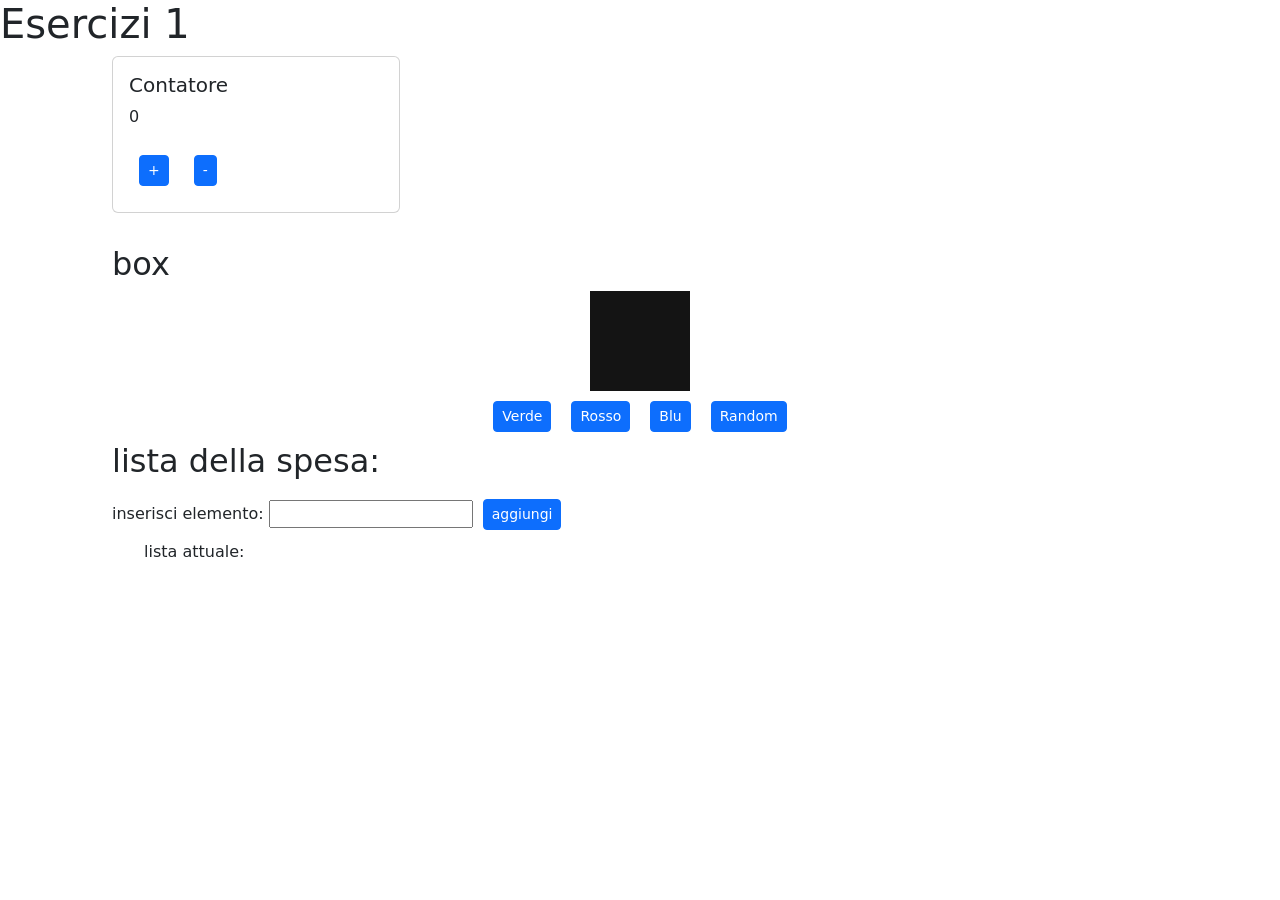
<file: dom-manipulation/index.html>
<!DOCTYPE html>
<html lang="en">

<head>
    <meta charset="UTF-8">
    <meta name="viewport" content="width=device-width, initial-scale=1.0">
    <title>Bootstrap Site</title>
    <link rel="stylesheet" href="https://stackpath.bootstrapcdn.com/bootstrap/5.0.0-alpha1/css/bootstrap.min.css"
        integrity="sha384-r4NyP46KrjDleawBgD5tp8Y7UzmLA05oM1iAEQ17CSuDqnUK2+k9luXQOfXJCJ4I" crossorigin="anonymous">
    <link rel="stylesheet" href="assets/css/style.css">
    <script src="https://cdn.jsdelivr.net/npm/popper.js@1.16.0/dist/umd/popper.min.js"
        integrity="sha384-Q6E9RHvbIyZFJoft+2mJbHaEWldlvI9IOYy5n3zV9zzTtmI3UksdQRVvoxMfooAo"
        crossorigin="anonymous"></script>
    <script src="https://stackpath.bootstrapcdn.com/bootstrap/5.0.0-alpha1/js/bootstrap.min.js"
        integrity="sha384-oesi62hOLfzrys4LxRF63OJCXdXDipiYWBnvTl9Y9/TRlw5xlKIEHpNyvvDShgf/"
        crossorigin="anonymous"></script>
</head>

<body>
    <header>
        <h1>Esercizi 1</h1>
    </header>
    <main>
        <section class="container" id="counter_button">
            <div class="card" style="width:18rem;">
                <div class="card-body">
                    <h5 class="card-title">Contatore</h5>
                    <p class="card-text" id="counter">0</p>
                    <a class="btn btn-primary btn-sm " href="#" role="button" id="counter_up">+</a>
                    <a class="btn btn-primary btn-sm " href="#" role="button" id="counter_down">-</a>
                </div>
            </div>
        </section>
        <section class="container">
            <h2>box</h2>
            <div id="box_colorato">
                <div id="box_colored"></div>
                <div class="bottoni">
                    <a class="btn btn-primary btn-sm " href="#" role="button" id="box_green">Verde</a>
                    <a class="btn btn-primary btn-sm " href="#" role="button" id="box_red">Rosso</a>
                    <a class="btn btn-primary btn-sm " href="#" role="button" id="box_blue">Blu</a>
                    <a class="btn btn-primary btn-sm " href="#" role="button" id="box_random">Random</a>
                </div>
            </div>
        </section>
        <section class="container">
            <h2>lista della spesa:</h2>
            <span>inserisci elemento: </span><input type="text" id="input-shopping-list"><a class="btn btn-primary btn-sm " href="#" role="button" id="add-shopping-element"> aggiungi </a>
            <div>
                <ul id="shopping-list"> lista attuale:
    
                </ul>
            </div>
        </section>

    </main>


    <script src="assets/js/colouredBox.js"></script>
    <script src="assets/js/counterButton.js"></script>
    <script src="assets/js/shoppingList.js"></script>
</body>

</html>
</file>
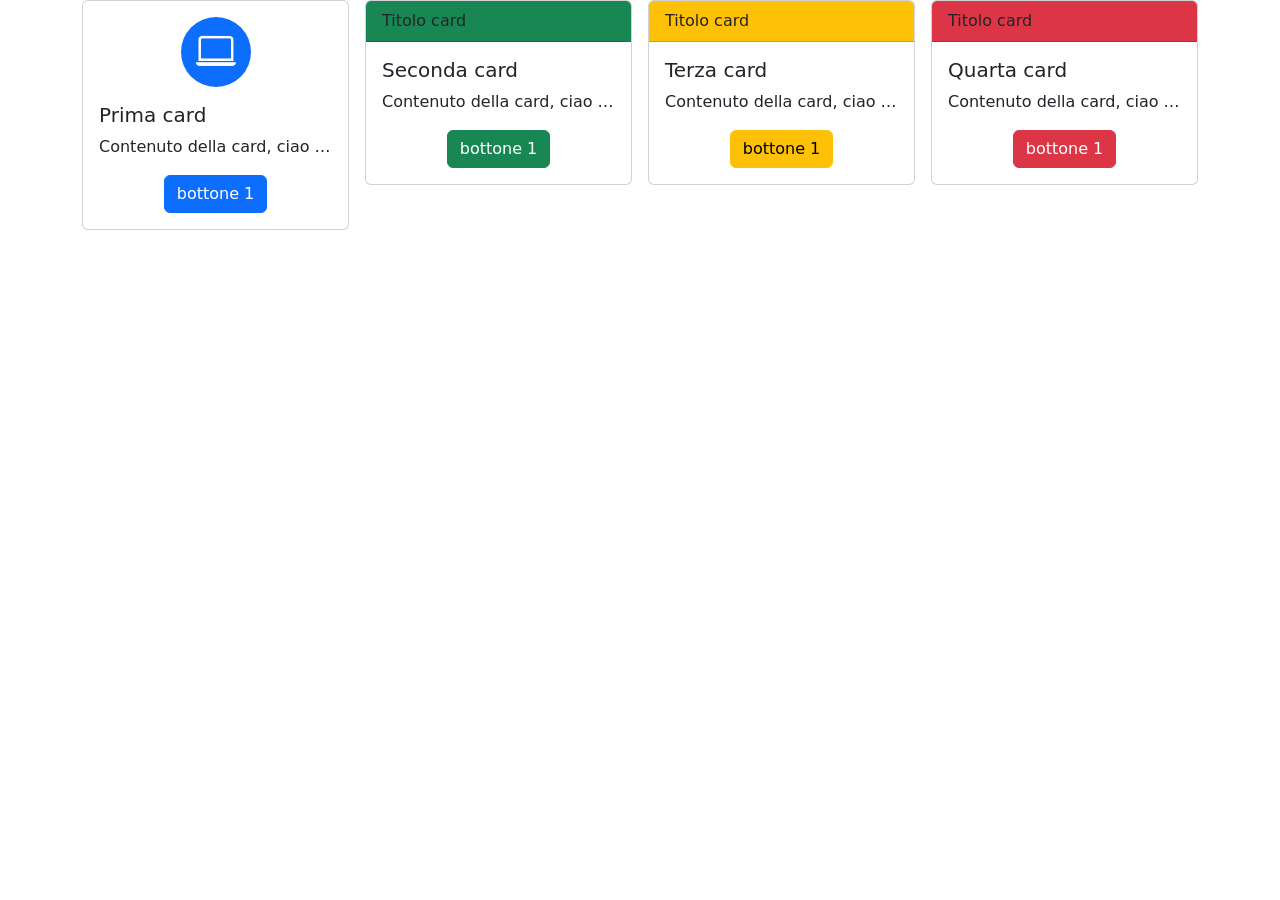
<file: boot.html>
<!DOCTYPE html>
<html lang="en">

<head>
  <meta charset="UTF-8">
  <meta name="viewport" content="width=device-width, initial-scale=1.0">
  <title>Document</title>
  <link href="https://cdn.jsdelivr.net/npm/bootstrap@5.3.8/dist/css/bootstrap.min.css" rel="stylesheet"
    integrity="sha384-sRIl4kxILFvY47J16cr9ZwB07vP4J8+LH7qKQnuqkuIAvNWLzeN8tE5YBujZqJLB" crossorigin="anonymous">
  <link href="https://cdn.jsdelivr.net/npm/bootstrap-icons@1.11.3/font/bootstrap-icons.css" rel="stylesheet">

  <script src="https://cdn.jsdelivr.net/npm/bootstrap@5.3.8/dist/js/bootstrap.bundle.min.js"
    integrity="sha384-FKyoEForCGlyvwx9Hj09JcYn3nv7wiPVlz7YYwJrWVcXK/BmnVDxM+D2scQbITxI"
    crossorigin="anonymous"></script>
</head>

<body>
  <div class="container">
    <div class="row row-cols-4 g-3">
      <div class="col">
        <div class="card">
          <div class="card-body">
            <div class="text-center mb-3">
              <div class="bg-primary text-white rounded-circle d-inline-flex align-items-center justify-content-center"
                style="width: 70px; height: 70px;">
                <i class="bi bi-laptop fs-1"></i>
              </div>
            </div>
            <h5 class="card-title">Prima card</h5>
            <p class="card-text text-truncate">Contenuto della card, ciao sono un testo bla bla bla</p>
            <div class="text-center"><a href="#" class="btn btn-primary">bottone 1</a></div>
          </div>
        </div>
      </div>
      <div class="col">
        <div class="card">
          <div class="card-header bg-success">Titolo card</div>
          <div class="card-body">
            <h5 class="card-title">Seconda card</h5>
            <p class="card-text text-truncate">Contenuto della card, ciao sono un testo bla bla bla</p>
            <div class="text-center"><a href="#" class="btn btn-success">bottone 1</a></div>
          </div>
        </div>
      </div>
      <div class="col">
        <div class="card">
          <div class="card-header bg-warning">Titolo card</div>
          <div class="card-body">
            <h5 class="card-title">Terza card</h5>
            <p class="card-text text-truncate">Contenuto della card, ciao sono un testo bla bla bla</p>
            <div class="text-center"><a href="#" class="btn btn-warning">bottone 1</a></div>
          </div>
        </div>
      </div>
      <div class="col">
        <div class="card">
          <div class="card-header bg-danger">Titolo card</div>
          <div class="card-body">
            <h5 class="card-title ">Quarta card</h5>
            <p class="card-text text-truncate">Contenuto della card, ciao sono un testo bla bla bla</p>
            <div class="text-center"><a href="#" class="btn btn-danger">bottone 1</a></div>
          </div>
        </div>
      </div>
    </div>
  </div>
</body>

</html>
</file>
<file: dom-manipulation/assets/css/style.css>
* {
    padding: 0;
    margin: 0;
}

.container {
    max-width: 1080px;
    margin: 0 auto;
}

.card {
    margin-bottom: 2rem;
}

#box_colored {
    margin: 0 auto;
    display: block;
    width: 100px;
    height: 100px;
    background-color: black;
    background-color: rgb(20, 20, 20);

}

.bottoni {
    display: flex;
    justify-content: center;
}

.btn {
    margin: 10px
}

.completed {
    text-decoration: line-through;
}
</file>
